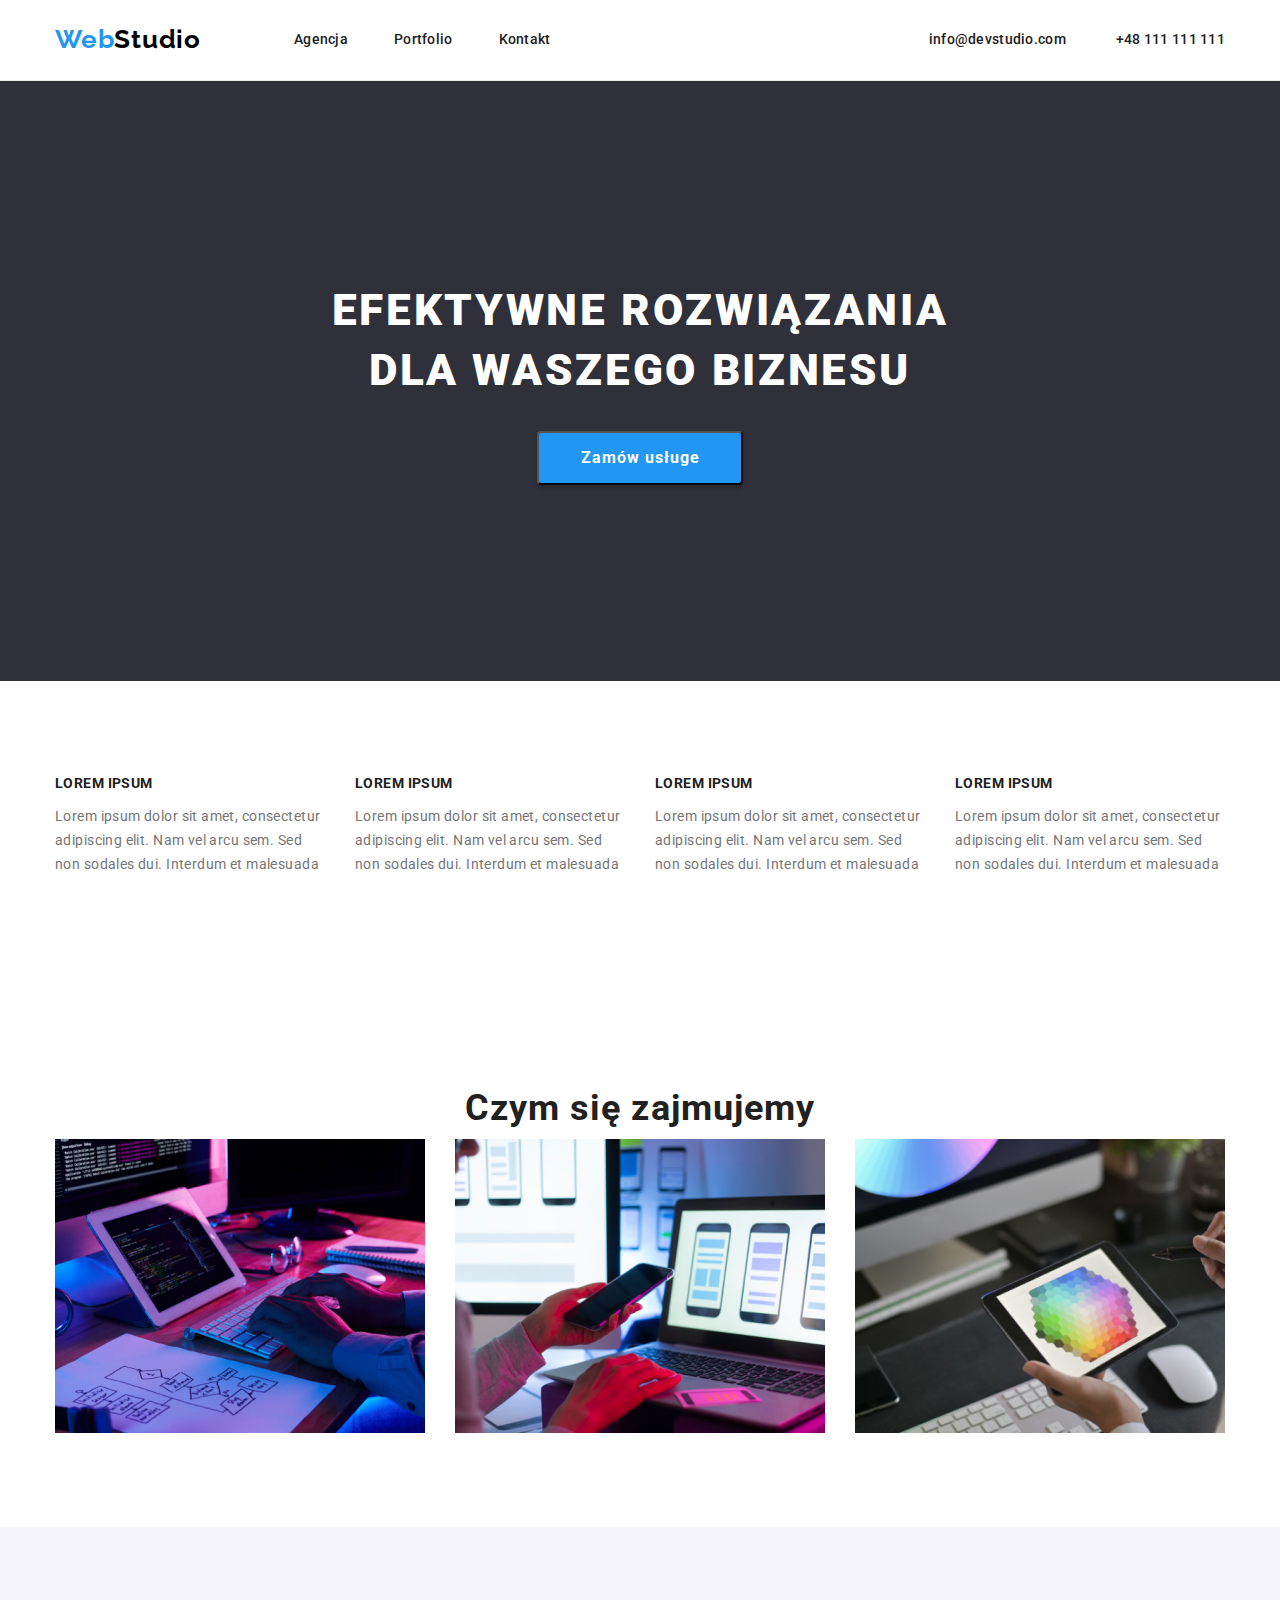
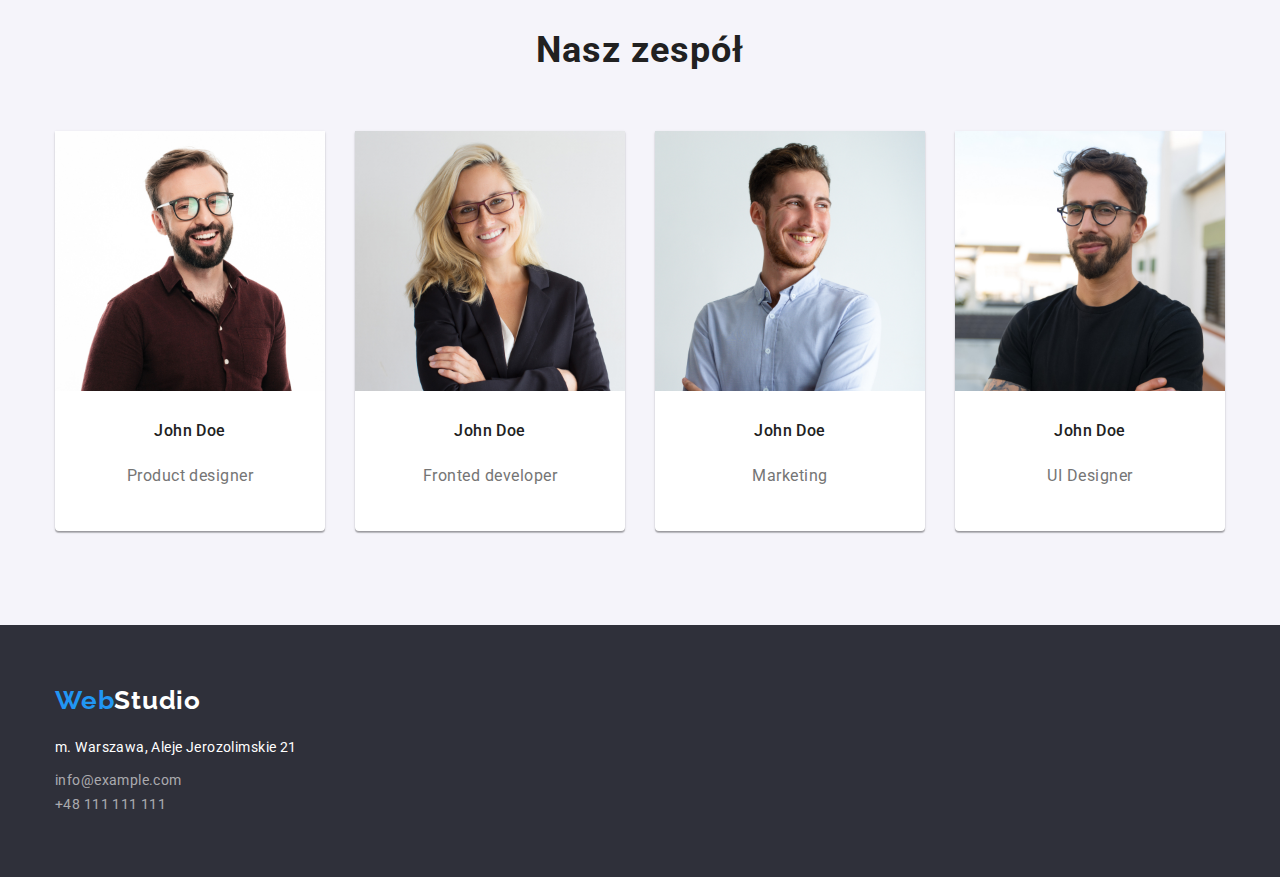
<file: index.html>
<!DOCTYPE html>
<html lang="en">
<head>
  <meta charset="UTF-8">
  <meta http-equiv="X-UA-Compatible" content="IE=edge">
  <meta name="viewport" content="width=device-width, initial-scale=1.0">
  <link rel="stylesheet" href=" https://cdnjs.cloudflare.com/ajax/libs/modern-normalize/1.1.0/modern-normalize.min.css">
  <link rel="stylesheet" href="css.css">
<!-- Fonts of Google -->
  <link rel="preconnect" href="https://fonts.googleapis.com">
  <link rel="preconnect" href="https://fonts.gstatic.com" crossorigin>
  <link href="https://fonts.googleapis.com/css2?family=Raleway:wght@700&family=Roboto:wght@400;500;700;900&display=swap"
    rel="stylesheet">
  <title>goit-markup-hw-03</title>
</head>
<body>
  <!-- NAVIGATION -->
  <header class="header">
    <div class="navigation container">
      <nav class="navigation-nav">
        <a class="navigation-logo link" href="index.html">Web<span style="color:black">Studio</span></a>
        <ul class="navigation-list list">
          <li class="navigation-list-item">
            <a class="navigation-list-link link" href="index.html">Agencja</a>
          </li>
          <li class="navigation-list-item">
            <a class="navigation-list-link link" href="Portfolio.html">Portfolio</a>
          </li>
          <li class="navigation-list-item">
            <a class="navigation-list-link link" href="#">Kontakt</a>
          </li>
        </ul>
      </nav>
    <!-- END NAVIGATION -->
    <!-- CONTACT -->
      <ul class="contact-list list">
        <li class="contact-link">
          <a class="contact-link-item link" href="mailto:info@devstudio.com">info@devstudio.com</a>
        </li>
        <li class="contact-link">
          <a class="contact-link-item link" href="tel:+48111111111">+48 111 111 111</a>
        </li>
      </ul>
    </div>
    <!-- END CONTACT -->
</header>
    <main>
      <!-- Effective solutions for our biznes -->
      <section class="buisness">
        <div class="buisness-content container">
          <h1 class="buisness-content-main">EFEKTYWNE ROZWIĄZANIA DLA WASZEGO BIZNESU</h1>
          <button class="buisness-content-btn" type="button">Zamów usługe</button>
        </div>
      </section>
<!-- END Effective solutions for our biznes -->
      <!-- Our Strengths -->
      <section class="description section">
        <div class="description-content container">
          <ul class="description-list list">
            <li class="description-item">
              <h5 class="description-item-main">LOREM IPSUM</h5>
              <p class="description-item-secondary">Lorem ipsum dolor sit amet, consectetur adipiscing elit. Nam vel
                arcu sem. Sed non sodales dui. Interdum et malesuada</p>
            </li>
            <li class="description-item">
              <h5 class="description-item-main">LOREM IPSUM</h5>
              <p class="description-item-secondary">Lorem ipsum dolor sit amet, consectetur adipiscing elit. Nam vel
                arcu sem. Sed non sodales dui. Interdum et malesuada</p>
            </li>
            <li class="description-item">
              <h5 class="description-item-main">LOREM IPSUM</h5>
              <p class="description-item-secondary">Lorem ipsum dolor sit amet, consectetur adipiscing elit. Nam vel
                arcu sem. Sed non sodales dui. Interdum et malesuada</p>
            </li>
            <li class="description-item">
              <h5 class="description-item-main">LOREM IPSUM</h5>
              <p class="description-item-secondary">Lorem ipsum dolor sit amet, consectetur adipiscing elit. Nam vel
                arcu sem. Sed non sodales dui. Interdum et malesuada</p>
            </li>
          </ul>
        </div>
      </section>
      <!-- END Our Strengths -->
      <!-- What we do -->
      <section class="about section">
        <div class="about-content container">
          <h2 class="about-description">Czym się zajmujemy</h2>
          <ul class="about-list list">
            <li class="about-list-item">
              <img class="about-list-img" src="Images/programming.jpg" alt="programming" width="370" height="294" />
            </li>
            <li class="about-list-item">
              <img class="about-list-img" src="Images/usingthemobilephone.jpg" alt="using themobile phone" width="370"
                height="294" />
            </li>
            <li class="about-list-item">
              <img class="about-list-img" src="Images/drawingbytablet.jpg" alt="drawing by tablet" width="370"
                height="294" />
            </li>
          </ul>
        </div>
      </section>
      <!-- End What we do -->
      <!-- Our team -->
      <section class="ourteam section">
        <div class="ourteam-content container">
          <h2 class="ourteam-description">Nasz zespół</h2>
          <ul class="ourteam-list list">
            <li class="ourteam-list-item">
              <figure class="ourteam-list-figure">
                <img class="ourteam-list-img" src="Images/ProductDesigner.jpg" alt="Product Designer" width="270"
                  height="260" />
                <figcaption class="ourteam-list-figcaption">
                  <h5 class="ourteam-list-person">John Doe</h5>
                  <p class="ourteam-list-skills">Product designer</p>
                </figcaption>
              </figure>
            </li>
            <li class="ourteam-list-item">
              <figure class="ourteam-list-figure">
                <img class="ourteam-list-img" src="Images/FrontedDeveloper.jpg" alt="Fronted Developer" width="270"
                  height="260" />
                <figcaption class="ourteam-list-figcaption">
                  <h5 class="ourteam-list-person">John Doe</h5>
                  <p class="ourteam-list-skills">Fronted developer</p>
                </figcaption>
              </figure>
            </li>
            <li class="ourteam-list-item">
              <figure class="ourteam-list-figure">
                <img class="ourteam-list-img" src="Images/Marketing.jpg" alt="Marketing" width="270" height="260" />
                <figcaption class="ourteam-list-figcaption">
                  <h5 class="ourteam-list-person">John Doe</h5>
                  <p class="ourteam-list-skills">Marketing</p>
                </figcaption>
              </figure>
            </li>
            <li class="ourteam-list-item">
              <figure class="ourteam-list-figure">
                <img class="ourteam-list-img" src="Images/UIDesigner.jpg" alt="UI Designer" width="270" height="260" />
                <figcaption class="ourteam-list-figcaption">
                  <h5 class="ourteam-list-person">John Doe</h5>
                  <p class="ourteam-list-skills">UI Designer</p>
                </figcaption>
              </figure>
            </li>
          </ul>
        </div>
      </section>
    </main>
    <!-- END Our team -->
    <!-- CONTACT FOOTER -->
    <footer>
      <div class="footer-contact">
      <div class="footer-contact-contain container">
        <a class="footer-contact-logo link" href="index.html">Web<span style="color:white">Studio</span></a>
        <address class="footer-contact-adress">
          <ul class="footer-contact-list list">
            <li class="footer-contact-list-item">
              <a class="footer-contact-navigation link" href="https://goo.gl/maps/x3iuPh3qe1rizQfR7" target="_blank">m.
                Warszawa, Aleje Jerozolimskie
                21</a>
            </li>
            <li class="footer-contact-list-item">
              <a class="footer-contact-list-link link" href="mailto:info@example.com">info@example.com</a>
            </li>
            <li class="footer-contact-list-item">
              <a class="footer-contact-list-link link" href="tel:48111111111">+48 111 111 111</a>
            </li>
          </ul>
        </address>
      </div>
    </div>
    </footer>
    <!-- END CONTACT FOOTER -->
</body>
</html>
</file>
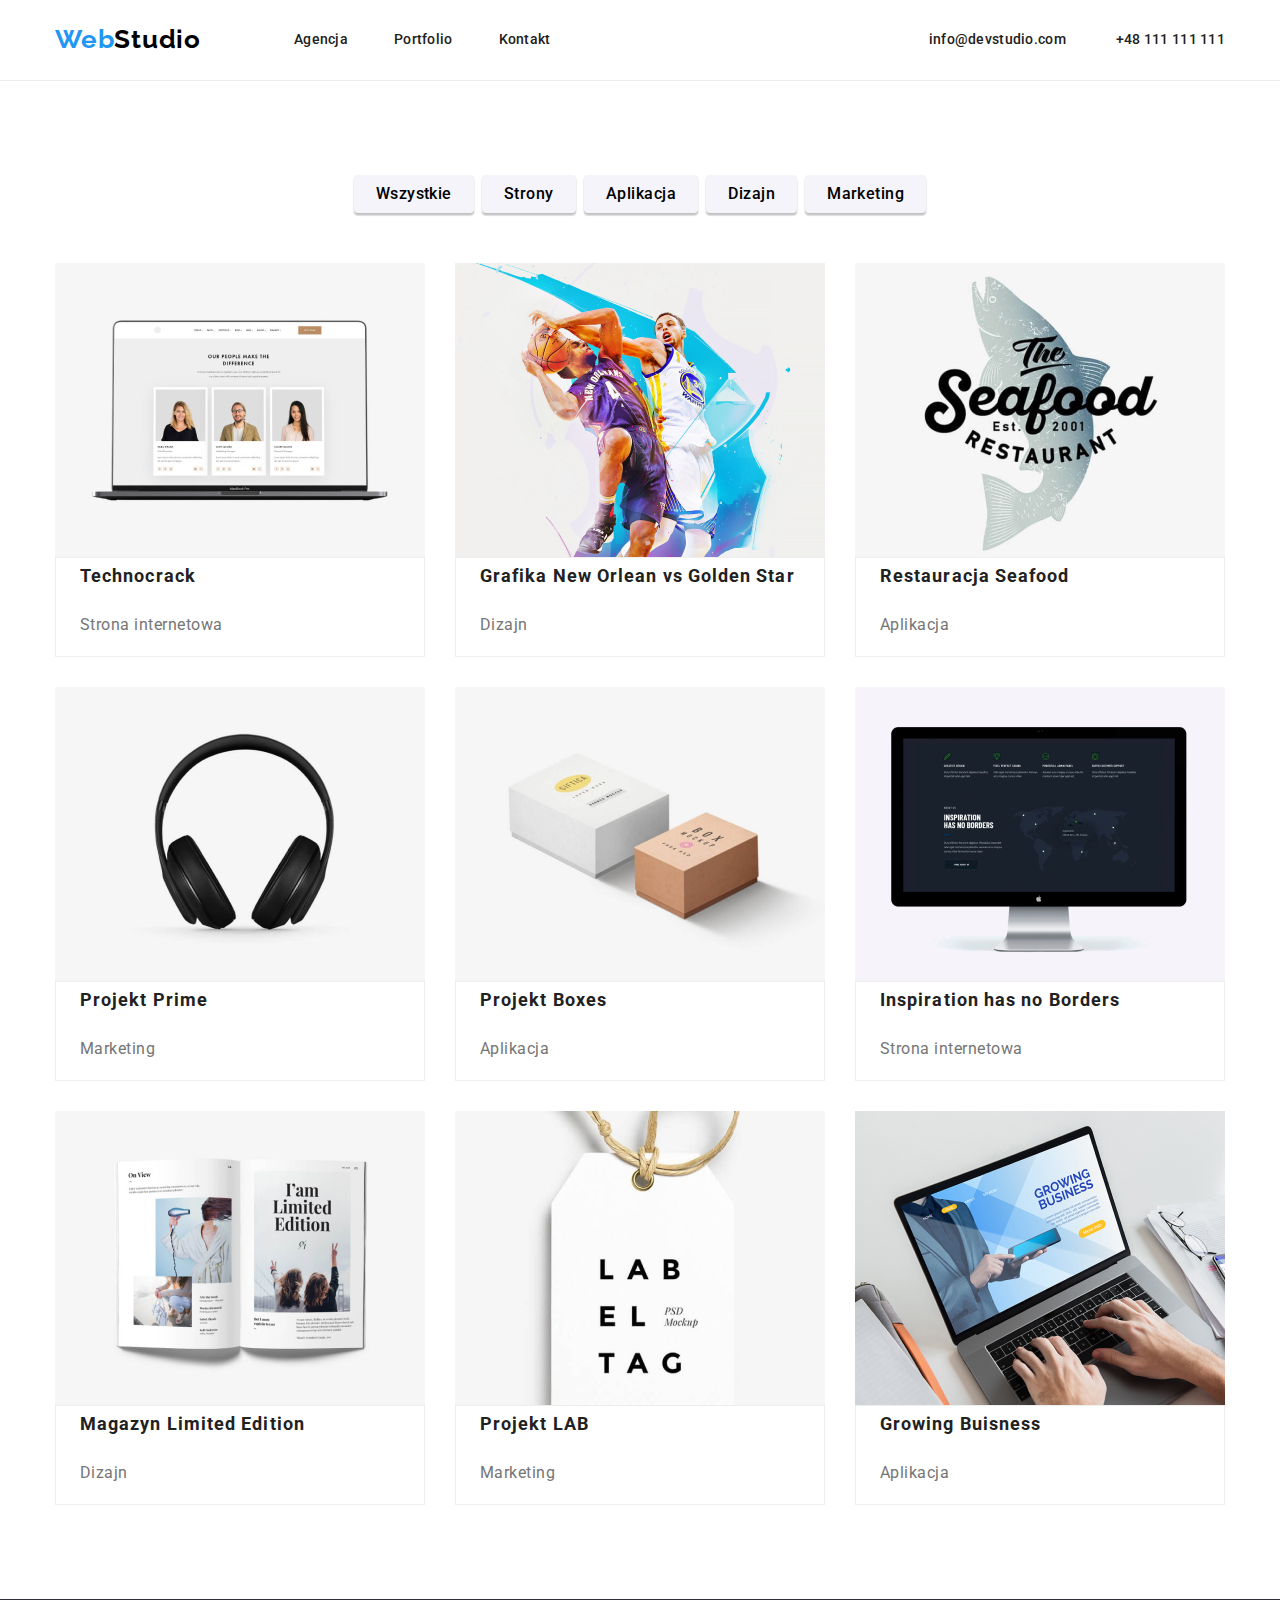
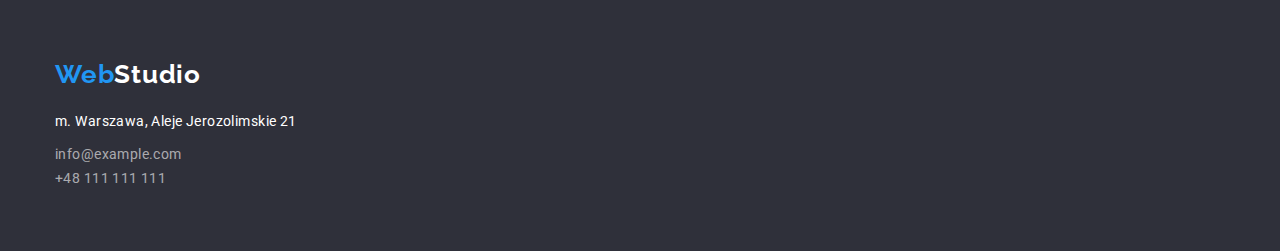
<file: Portfolio.html>
<!DOCTYPE html>
<html lang="en">
<head>
    <meta charset="UTF-8">
    <meta http-equiv="X-UA-Compatible" content="IE=edge">
    <meta name="viewport" content="width=device-width, initial-scale=1.0">
    <link rel="stylesheet" href=" https://cdnjs.cloudflare.com/ajax/libs/modern-normalize/1.1.0/modern-normalize.min.css">
    <link rel="stylesheet" href="css.css">
<!-- Fonts of google -->
    <link rel="preconnect" href="https://fonts.googleapis.com">
    <link rel="preconnect" href="https://fonts.gstatic.com" crossorigin>
    <link href="https://fonts.googleapis.com/css2?family=Raleway:wght@700&family=Roboto:wght@400;500;700;900&display=swap" rel="stylesheet">
    <title>goit-markup-hw-03</title>
</head>
<body>
<!-- NAVIGATION -->
<header class="header">
    <div class="navigation container">
        <nav class="navigation-nav">
        <a class="navigation-logo link" href="index.html">Web<span style="color:black">Studio</span></a>
            <ul class="navigation-list list">
                <li class="navigation-list-item">
                    <a class="navigation-list-link link" href="index.html">Agencja</a>
                </li>
                <li class="navigation-list-item">
                    <a class="navigation-list-link link" href="Portfolio.html">Portfolio</a>
                </li>
                <li class="navigation-list-item">
                    <a class="navigation-list-link link" href="#">Kontakt</a>
                </li>
            </ul>
        </nav>
<!-- END NAVIGATION -->
<!-- CONTACT -->
      <ul class="contact-list list">
        <li class="contact-link">
          <a class="contact-link-item link" href="mailto:info@devstudio.com">info@devstudio.com</a>
        </li>
        <li class="contact-link">
          <a class="contact-link-item link" href="tel:+48111111111">+48 111 111 111</a>
        </li>
      </ul>
      </div>
</header>
<!-- END CONTACT -->
<!-- BUTTON -->
<main>
    <section class="button">
        <div class="button-content container">
            <ul class="button-list list">
                <li class="button-list-item">
                    <button class="button-list-active" type="button">Wszystkie</button>
                </li>
                <li class="button-list-item">
                    <button class="button-list-active" type="button">Strony</button>
                </li>
                <li class="button-list-item">
                    <button class="button-list-active" type="button">Aplikacja</button>
                </li>
                <li class="button-list-item">
                    <button class="button-list-active" type="button">Dizajn</button>
                </li>
                <li class="button-list-item">
                    <button class="button-list-active" type="button">Marketing</button>
                </li>
            </ul>           
        </div>
<!-- END BUTTON -->
<!-- APP -->
        <div class="app container">
            <ul class="app-list list">
                <li class="app-list-item">
                    <figure class="app-list-figure">
                    <img class="app-list-img" src="Images/Technocrack.jpg" alt="Technocrack" width="370" height="294" />
                    <figcaption class="app-list-figcaption">
                        <h5 class="app-list-main">Technocrack</h5>
                        <p class="app-list-secondary">Strona internetowa</p>
                    </figcaption>
                </figure>
                </li>
                <li class="app-list-item">
                    <figure class="app-list-figure">
                    <img class="app-list-img" src="Images/Basketball.jpg" alt="Basketball" width="370" height="294" />
                    <figcaption class="app-list-figcaption">
                        <h5 class="app-list-main">Grafika New Orlean vs Golden Star</h5>
                        <p class="app-list-secondary">Dizajn</p>
                    </figcaption>
                    </figure>
                </li>
                <li class="app-list-item">
                    <figure class="app-list-figure">
                    <img class="app-list-img" src="Images/Restaurant.jpg" alt="Restaurant" width="370" height="294" />
                    <figcaption class="app-list-figcaption">
                        <h5 class="app-list-main">Restauracja Seafood</h5>
                        <p class="app-list-secondary">Aplikacja</p>
                    </figcaption>
                    </figure>
                </li>
                <li class="app-list-item">
                    <figure class="app-list-figure">
                    <img class="app-list-img" src="Images/Headphones.jpg" alt="Headphones" width="370" height="294" />
                    <figcaption class="app-list-figcaption">
                        <h5 class="app-list-main">Projekt Prime</h5>
                        <p class="app-list-secondary">Marketing</p>
                    </figcaption>
                    </figure>
                </li>
                <li class="app-list-item">
                    <figure class="app-list-figure">
                    <img class="app-list-img" src="Images/Boxes.jpg" alt="Boxes" width="370" height="294" />
                    <figcaption class="app-list-figcaption">
                        <h5 class="app-list-main">Projekt Boxes</h5>
                        <p class="app-list-secondary">Aplikacja</p>
                    </figcaption>
                    </figure>
                </li>
                <li class="app-list-item">
                    <figure class="app-list-figure">
                    <img class="app-list-img" src="Images/Monitor.jpg" alt="Monitor" width="370" height="294" />
                    <figcaption class="app-list-figcaption">
                        <h5 class="app-list-main">Inspiration has no Borders</h5>
                        <p class="app-list-secondary">Strona internetowa</p>
                    </figcaption>
                    </figure>
                </li>
                <li class="app-list-item">
                    <figure class="app-list-figure">
                    <img class="app-list-img" src="Images/Magazine.jpg" alt="Magazine" width="370" height="294" />
                    <figcaption class="app-list-figcaption">
                        <h5 class="app-list-main">Magazyn Limited Edition</h5>
                        <p class="app-list-secondary">Dizajn</p>
                    </figcaption>
                    </figure>
                </li>
                <li class="app-list-item">
                    <figure class="app-list-figure">
                    <img class="app-list-img" src="Images/Project.jpg" alt="Project" width="370" height="294" />
                    <figcaption class="app-list-figcaption">
                        <h5 class="app-list-main">Projekt LAB</h5>
                        <p class="app-list-secondary">Marketing</p>
                    </figcaption>
                    </figure>
                </li>
                <li class="app-list-item">
                    <figure class="app-list-figure">
                    <img class="app-list-img" src="Images/Business.jpg" alt="Buisness" width="370" height="294" />
                    <figcaption class="app-list-figcaption">
                        <h5 class="app-list-main">Growing Buisness</h5> 
                        <p class="app-list-secondary">Aplikacja</p>
                    </figcaption>
                    </figure>
                </li>
            </ul>
        </div>
    </section>
</main>
<!-- END APP -->
<footer>
        <!--  CONTACT FOOTER -->
        <div class="footer-contact">
        <div class="footer-contact-contain container">
            <a class="footer-contact-logo link" href="#">Web<span style="color:white">Studio</span></a>
            <address class="footer-contact-adress">
                <ul class="footer-contact-list list">
                    <li class="footer-contact-list-item">
                        <a class="footer-contact-navigation link" href="https://goo.gl/maps/x3iuPh3qe1rizQfR7" target="_blank">m.
                            Warszawa, Aleje Jerozolimskie
                            21</a>
                    </li>
                    <li class="footer-contact-list-item">
                        <a class="footer-contact-list-link link" href="mailto:info@example.com">info@example.com</a>
                    </li>
                    <li class="footer-contact-list-item">
                        <a class="footer-contact-list-link link" href="tel:48111111111">+48 111 111 111</a>
                    </li>
                </ul>
            </address>
        </div>
    </div>
    </footer>
<!-- END CONTACT FOOTER -->    
</body>
</html>
</file>
<file: css.css>
:root {
    --main-font: 'Roboto', sans-serif;
    --second-font: 'Raleway', sans-serif;
    --main-color: #212121;
    --second-color: #FFFFFF;
    --third-color: #2196F3;
    --fourth-color: #757575;
    --fifth-color: #F5F4FA;
    --sixth-color: #2F303A;
    --seventh-color: #F5F4FA;
}

body {
    font-family: var(--main-font);
    color: var(--main-color); 
}

/* RESET TAGS */

h1,
h2,
h3,
h4,
h5,
h6 {
    margin: 0;
    padding: 0;
}

p {
   padding: 0;
}

ul,
ol {
   margin: 0;
   padding: 0;
}

img { 
    display: block;
}

.list {
    list-style: none;
}

.link {
    text-decoration: none;
}

/* END RESET TAGS */

/* Container & Section */

.container {
    width: 1200px;
    padding: 0 15px;
    align-items: center;
    margin: 0 auto;
}

.section {
    padding-top: 94px;
    padding-bottom: 94px;
}

/* END Container & Section */

/* NAVIGATION & PORTFOLIO */

.header .container {
    display: flex;
    padding-top: 24px;
    padding-bottom: 25px;
}

.header {
    border-bottom: 1px solid #ececec;
    border-bottom-width: 1px;
    border-bottom-style: solid;
    border-bottom-color: rgb(236, 236, 236);
}

.navigation-list-item:not(:last-child) {
    padding-right: 46px;
}

.navigation-logo {
    font-family: var(--second-font);
    font-weight: 700;
    font-size: 26px;
    line-height: 1.192;
    letter-spacing: 0.03em;
    color: var(--third-color);
}

.navigation-list-link {
    font-weight: 500;
    font-size: 14px;
    line-height: 1.142;
    letter-spacing: 0.02em;
    color: var(--main-color);
}

.navigation-nav,
.navigation-list,
.contact-list {
    display: flex;
    align-items: center;
}

.navigation-logo {
    margin-right: 93px;
}

.contact-list {
    margin-left: auto;
}

.contact-link:not(:first-child) {
    padding-left: 50px
}


/* NAVIGATION & CONTACT & FOOTER ONLY ONE ON THE TOP */

.navigation-list-link:hover,
.navigation-list-link:focus,
.contact-link-item:hover,
.contact-link-item:focus,
.footer-contact-navigation:hover,
.footer-contact-navigation:focus,
.footer-contact-list-link:hover,
.footer-contact-list-link:focus {
    color: var(--third-color)
}

/* END NAVIGATION */

.contact-link-item {
    font-weight: 500;
    font-size: 14px;
    line-height: 1.142;
    letter-spacing: 0.02em;
    color: var(--main-color);
}

/* END CONTACT */

/* INDEX */

/* Effective solutions for our biznes */

.buisness {
    background-color: var(--sixth-color);
    height: 600px;
}

.buisness-content-main,
.buisness-content-btn {
    display: flex;
    justify-content: center;
    margin: 0 auto;
}

.buisness-content-main {
    font-weight: 900;
    font-size: 44px;
    line-height: 1.363;
    text-align: center;
    letter-spacing: 0.06em;
    color: var(--second-color);
    width: 696px;
    padding-top: 200px;
    padding-bottom: 30px;
}

.buisness-content-btn {
    font-weight: 700;
    font-size: 16px;
    line-height: 30px;
    letter-spacing: 0.06em;
    color: var(--second-color);
    background: var(--third-color);
    box-shadow: 0px 4px 4px rgba(0, 0, 0, 0.15);
    border-radius: 4px;
    cursor: pointer;
    padding: 10px 41px 10px 42px;
}

/* End Effective solutions for our biznes */

/* Our Strengths */

.description-list {
    display: flex;
}

.description-item-main {
    font-weight: 700;
    font-size: 14px;
    line-height: 1.142;
    letter-spacing: 0.03em;
}

.description-item:not(:first-child) {
    padding-left: 30px;
}

.description-item-secondary {
    font-size: 14px;
    line-height: 1.714;
    letter-spacing: 0.03em;
    color: var(--fourth-color);
    width: 270px;
}

/* What we do */

.about-description {
    font-weight: 700;
    font-size: 36px;
    line-height: 1.666;
    text-align: center;
    letter-spacing: 0.03em;
}

.about-list {
    display: flex;
}

.about-list-item:not(:first-child) {
    padding-left: 30px;
}

/* END What we do */

/* Our team */

.ourteam {
    background-color: var(--seventh-color);
}

.ourteam-description {
    font-weight: 700;
    font-size: 36px;
    line-height: 1.666;
    text-align: center;
    letter-spacing: 0.03em;
    padding-bottom: 50px;
}

.ourteam-list { 
    display: flex;
}

.ourteam-list-item {
    background: #FFFFFF;
    box-shadow: 0px 1px 3px rgba(0, 0, 0, 0.12),
    0px 1px 1px rgba(0, 0, 0, 0.14),
    0px 2px 1px rgba(0, 0, 0, 0.2);
    border-radius: 0px 0px 4px 4px;
}

.ourteam-list-item:not(:first-child) {
    margin-left: 30px;
}

.ourteam-list-figure {
    margin: 0;
}

.ourteam-list-person {
    font-weight: 500;
    font-size: 16px;
    line-height: 1.187;
    letter-spacing: 0.03em;
    text-align: center;
    padding-top: 30px;
}

.ourteam-list-skills {
    font-weight: 400;
    font-size: 16px;
    line-height: 1.187;
    letter-spacing: 0.03em;
    color: var(--fourth-color);
    text-align: center;
    padding-top: 10px;
    padding-bottom: 30px;
}

/* END Our team */

/* CONTACT FOOTER & PORTFOLIO */

.footer-contact {
    background-color: var(--sixth-color);
    padding-top: 60px;
    padding-bottom: 60px;
}

.footer-contact-logo {
    font-family: var(--second-font);
    font-weight: 700;
    font-size: 26px;
    line-height: 1.192;
    letter-spacing: 0.03em;
    color: var(--third-color);
    display: flex;
    
    padding-bottom: 20px;

}

.footer-contact-navigation {
    font-style: normal;
    font-size: 14px;
    line-height: 1.714;
    letter-spacing: 0.03em;
    color: var(--second-color);
    display: flex;
    padding-bottom: 9px;
}

.footer-contact-list-link {
    font-style: normal;
    font-size: 14px;
    line-height: 1.714;
    letter-spacing: 0.03em;
    color: rgba(255, 255, 255, 0.6);
    display: flex;
}

.footer-contact-list-link:not(:last-child) {
    padding-bottom: 9px;
}

/* END CONTACT FOOTER */

/* PORTFOLIO PAGE */

/* BUTTON */

.button-list {
    display: flex;
    justify-content: center;
    padding-top: 94px;
    padding-bottom: 50px;
}

.button-list-item:not(:last-child) {
    margin-right: 8px;
}

.button-list-active:hover,
.button-list-active:focus {
    background-color: var(--third-color);
    color: var(--second-color)
}

.button-list-active {
    font-weight: 500;
    font-size: 16px;
    line-height: 1.625;
    letter-spacing: 0.03em;
    background-color: var(--second-color);
    cursor: pointer;
    background: #F5F4FA;
    border-radius: 4px;
    box-shadow: 0px 3px 1px rgba(0, 0, 0, 0.1),
    0px 1px 2px rgba(0, 0, 0, 0.08),
    0px 2px 2px rgba(0, 0, 0, 0.12);
    border-radius: 4px;
    border: none;
    padding: 6px 22px;
}

/* END BUTTON */

/* APP */

.app-list {
    display: flex;
    flex-wrap: wrap;
}

.app-list-figure {
    margin: 0;
}

.app-list-item {
    margin-bottom: 30px;
}

.app-list-item:not(:nth-child(3n)) {
    margin-right: 30px;
}

.app-list-item:last-child {
    margin-bottom: 94px;
}

.app-list-figcaption {
    background: #FFFFFF;
    border: 1px solid #EEEEEE;
    box-sizing: border-box;
}

.app-list-main {
    font-weight: 700;
    font-size: 18px;
    line-height: 2;
    letter-spacing: 0.06em; 
    color: var(--main-color);
    padding-left: 24px;
}

.app-list-secondary {
    font-size: 16px;
    line-height: 1.875;
    letter-spacing: 0.03em;
    color: var(--fourth-color);
    padding-left: 24px;
}

/* END APP */
</file>
